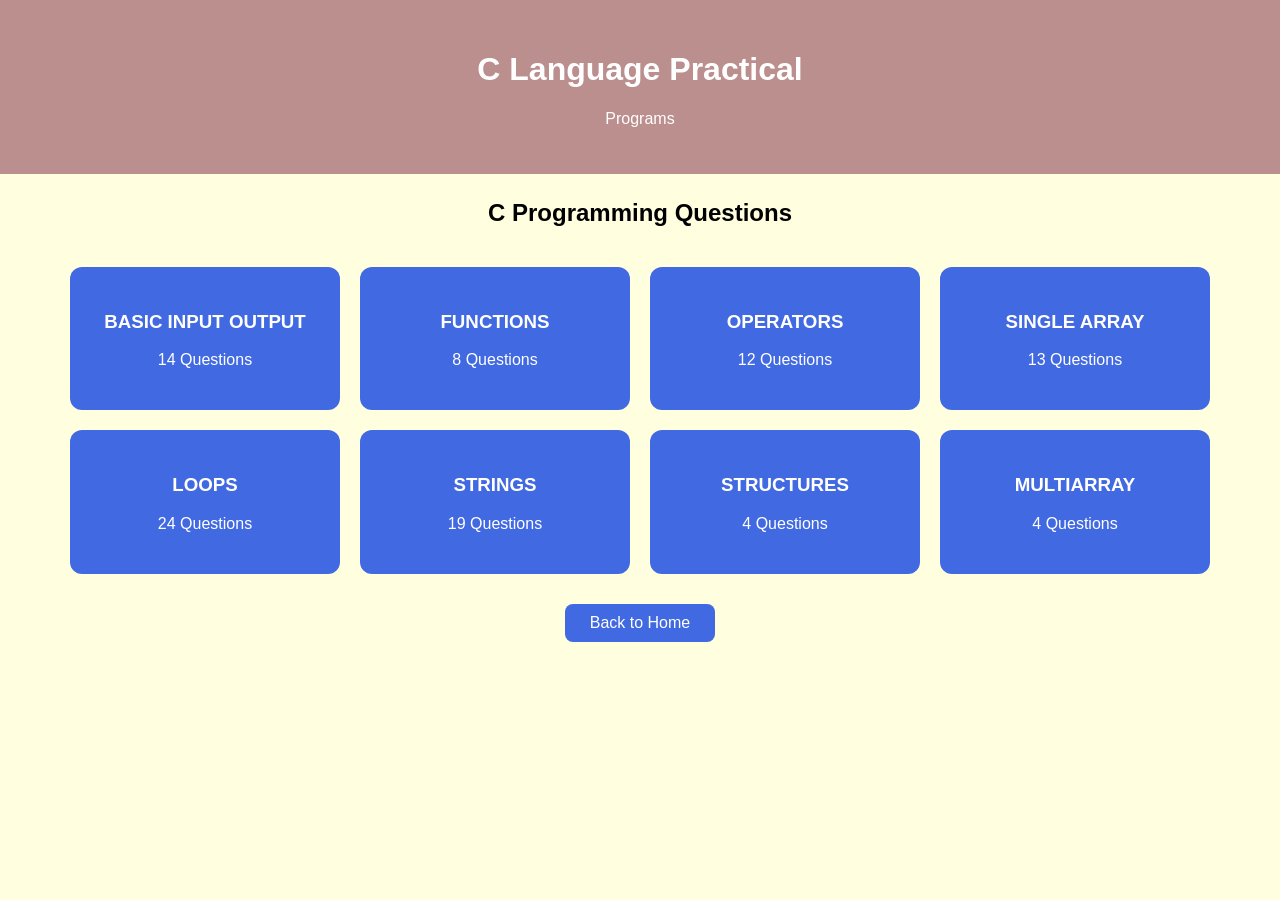
<file: cpractical.html>
<!DOCTYPE html>
<html lang="en">
<head>
    <meta charset="UTF-8">
    <meta name="viewport" content="width=device-width, initial-scale=1.0">
    <title>C PRACTICAL</title>

    <style>
        body {
            margin: 0;
            font-family: Arial, sans-serif;
            background-color: lightyellow;
        }

        .c-header {
            background-color: rosybrown;
            color: white;
            text-align: center;
            padding: 30px;
        }

        .page-heading {
            text-align: center;
            margin: 25px 0 10px;
        }

        .topic-container {
            display: flex;
            flex-wrap: wrap;
            justify-content: center;
            gap: 20px;
            padding: 30px;
        }

        .topic {
            background-color: royalblue;
            color: white;
            width: 220px;
            padding: 25px;
            border-radius: 12px;
            text-align: center;
            text-decoration: none;
        }

        .back-box {
            text-align: center;
            margin-bottom: 30px;
        }

        .back-button {
            background-color: royalblue;
            color: white;
            border: none;
            padding: 10px 25px;
            border-radius: 8px;
            font-size: 16px;
        }
    </style>
</head>

<body>

    <div class="c-header">
        <h1>C Language Practical</h1>
        <p>Programs</p>
    </div>

    <h2 class="page-heading">C Programming Questions</h2>

    <div class="topic-container">

        <a href="inputoutput.HTML" class="topic">
            <h3>BASIC INPUT OUTPUT</h3>
            <p>14 Questions</p>
        </a>

        <a href="functions.html" class="topic">
            <h3>FUNCTIONS</h3>
            <p>8 Questions</p>
        </a>

        <a href="operators.html" class="topic">
            <h3>OPERATORS</h3>
            <p>12 Questions</p>
        </a>

        <a href="singlearray.html" class="topic">
            <h3>SINGLE ARRAY</h3>
            <p>13 Questions</p>
        </a>

        <a href="loops.html" class="topic">
            <h3>LOOPS</h3>
            <p>24 Questions</p>
        </a>

        <a href="strings.html" class="topic">
            <h3>STRINGS</h3>
            <p>19 Questions</p>
        </a>

        <a href="structures.html" class="topic">
            <h3>STRUCTURES</h3>
            <p>4 Questions</p>
        </a>

        <a href="multiarray.html" class="topic">
            <h3>MULTIARRAY</h3>
            <p>4 Questions</p>
        </a>

    </div>

    <div class="back-box">
        <a href="index.html">
            <button class="back-button">Back to Home</button>
        </a>
    </div>

</body>
</html>
</file>
